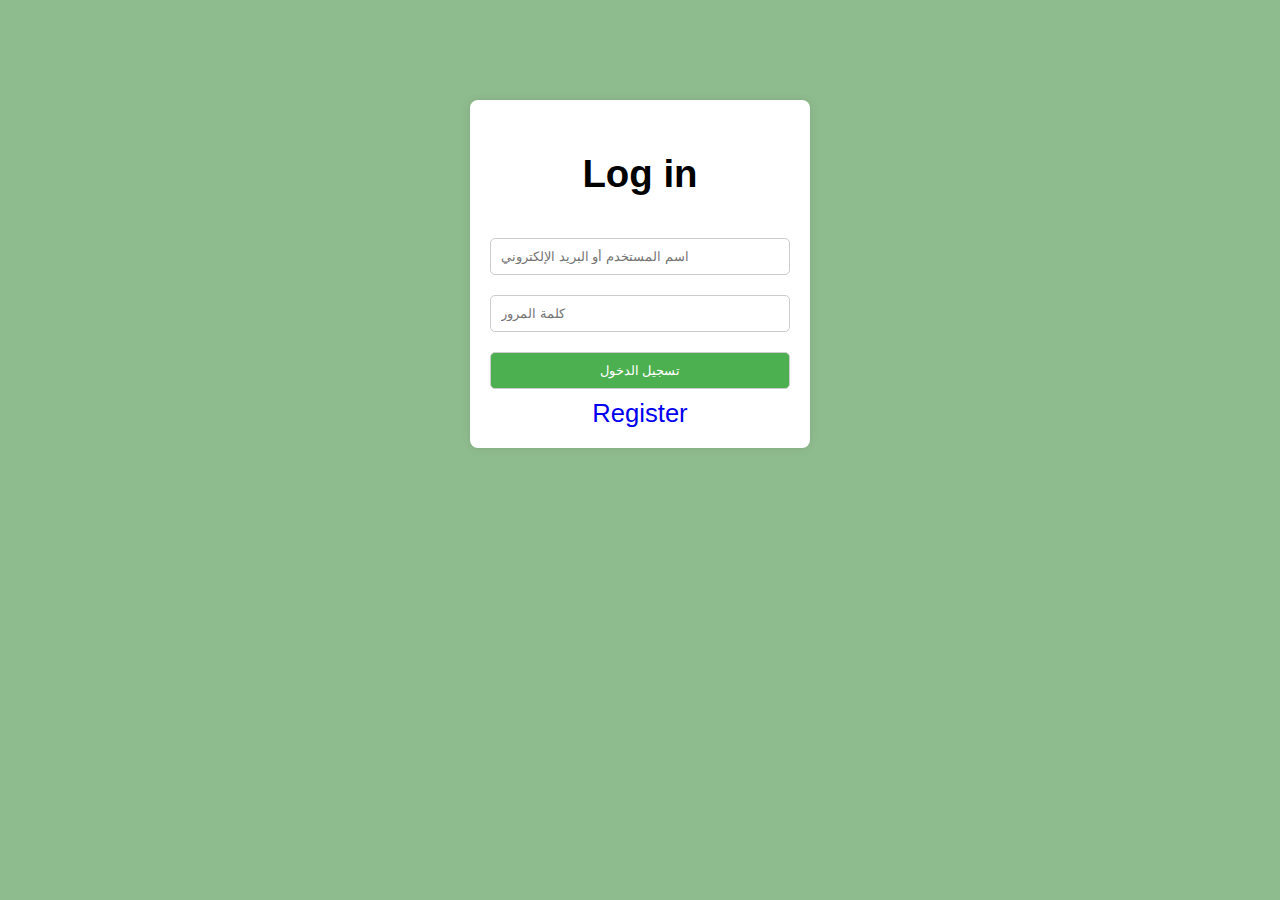
<file: index.html>
<!DOCTYPE html>
<html lang="en">
<head>
<meta charset="UTF-8">
<meta name="viewport" content="width=device-width, initial-scale=1.0">
<title>تسجيل الدخول</title>
<style>
    body {
        font-family: Arial, sans-serif;
        background-color: #00008B;
        margin-top:20px;
        font-family: 'Trebuchet MS', 'Lucida Sans Unicode', 'Lucida Grande', 'Lucida Sans', Arial, sans-serif;
        text-decoration:none;
        font-size:1.6em;
        font-weight:400;
        background:#8FBC8F;
       
    }
    .container {
        width:300px;
        margin: 100px auto;
        padding: 20px;
        background-color: #fff;
        border-radius: 8px;
        box-shadow: 0 0 10px rgba(0, 0, 0, 0.1);
        text-align:center;


    }
    h2 {
        text-align: center;
    }
    input[type="text"], input[type="password"], input[type="submit"] {
        width: 100%;
        padding: 10px;
        margin: 10px 0;
        border: 1px solid #ccc;
        border-radius: 5px;
        box-sizing: border-box;
    }
    input[type="submit"] {
        background-color: #4caf50;
        color: #fff;
        cursor: pointer;
    }
    input[type="submit"]:hover {
        background-color: #45a049;
    }
.login {
   text-decoration:none;
   margin-top:10px;
}
</style>
</head>
<body>
<div class="container">
    <h2>Log in</h2>
    <form id="loginForm">
        <input type="text" id="usernameOrEmail" placeholder="اسم المستخدم أو البريد الإلكتروني" required>
        <input type="password" id="password" placeholder="كلمة المرور" required>
        <input type="submit" value="تسجيل الدخول">
    </form>
<a class="login" href ="Register.html">Register</a>
</div>
<script>
    document.getElementById("loginForm").addEventListener("submit", function(event) {
        event.preventDefault();
        var usernameOrEmail = document.getElementById("usernameOrEmail").value;
        var password = document.getElementById("password").value;
        var users = JSON.parse(localStorage.getItem("users")) || [];
        var loggedInUser = users.find(function(user) {
            return (user.username === usernameOrEmail || user.email === usernameOrEmail) && user.password === password;
        });
        if (loggedInUser) {
           window.location.href = "Home.html";
        } else {
            alert("اسم المستخدم أو البريد الإلكتروني أو كلمة المرور غير صحيحة!");
        }
    });
</script>
</body>
</html>
</file>
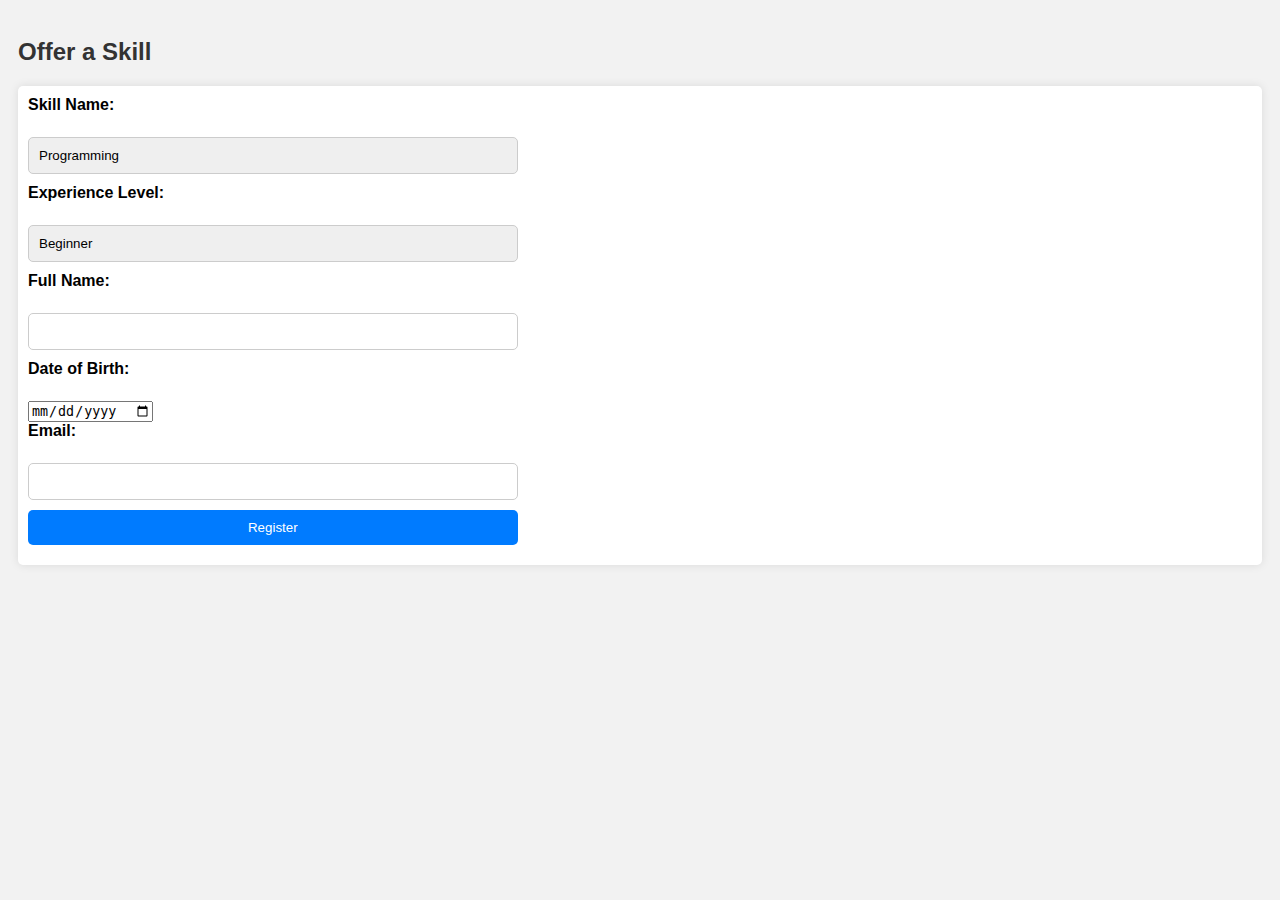
<file: Formulaire d'inscription 02.html>
<!DOCTYPE html>
<html lang="en">
<head>
    <meta charset="UTF-8">
    <meta name="viewport" content="width=device-width, initial-scale=1.0">
    <title>Registration Form</title>
    <style>
        body {
            font-family: Arial, sans-serif;
            background-color: #f2f2f2;
            padding: 10px;
        }

        h2 {
            color: #333;
            margin-bottom: 20px;
        }

        form {
            background-color: #fff;
            padding: 10px;
            border-radius: 5px;
            box-shadow: 0px 0px 10px rgba(0, 0, 0, 0.1);
        }

        label {
            display: block;
            margin-bottom: 5px;
            font-weight: bold;
        }

        input[type="text"],
        input[type="email"],
        button {
            width: 40%;
            padding: 10px;
            margin-bottom: 10px;
            border: 1px solid #ccc;
            border-radius: 5px;
            box-sizing: border-box;
        }

        select {
            width: 40%;
            padding: 10px;
            margin-bottom: 10px;
            border: 1px solid #ccc;
            border-radius: 5px;
            box-sizing: border-box;
            appearance: none;
        }

        button {
            width: 40%;
            padding: 10px;
            background-color: #007bff;
            color: #fff;
            border: none;
            border-radius: 5px;
            cursor: pointer;
            transition: background-color 0.3s;
        }

        input[type="submit"]:hover {
            background-color: #0056b3;
        }
    </style>
</head>
<body>
    <!-- Registration form for learning a skill -->
    <h2>Offer a Skill</h2>
    <form action="#" method="post">
        <label for="offer_skill_name">Skill Name:</label><br>
        <select id="offer_skill_name" name="offer_skill_name">
            <option value="Programming">Programming</option>
            <option value="Culinary Arts">Culinary Arts</option>
            <option value="Sewing">Sewing</option>
            <option value="Graphic Design">Graphic Design</option>
            <option value="Fine Arts Drawing">Fine Arts Drawing</option>
        </select><br>
        <label for="experience_level">Experience Level:</label><br>
        <select id="experience_level" name="experience_level">
            <option value="beginner">Beginner</option>
            <option value="intermediate">Intermediate</option>
            <option value="advanced">Advanced</option>
        </select><br>
        <label for="offer_name">Full Name:</label><br>
        <input type="text" id="offer_name" name="offer_name"><br>
        <label for="date_of_birth">Date of Birth:</label><br>
        <input type="date" id="date_of_birth" name="date_of_birth"><br>
        <label for="offer_email">Email:</label><br>
        <input type="email" id="offer_email" name="offer_email"><br>
        <button onclick ="registerCourse()" value="Register">Register</button>
    </form>
<script>
        function registerCourse() {
            alert("Thank you, it will come to you in the course We meet soon");
        
        }
    </script>
</body>
</html>
</file>
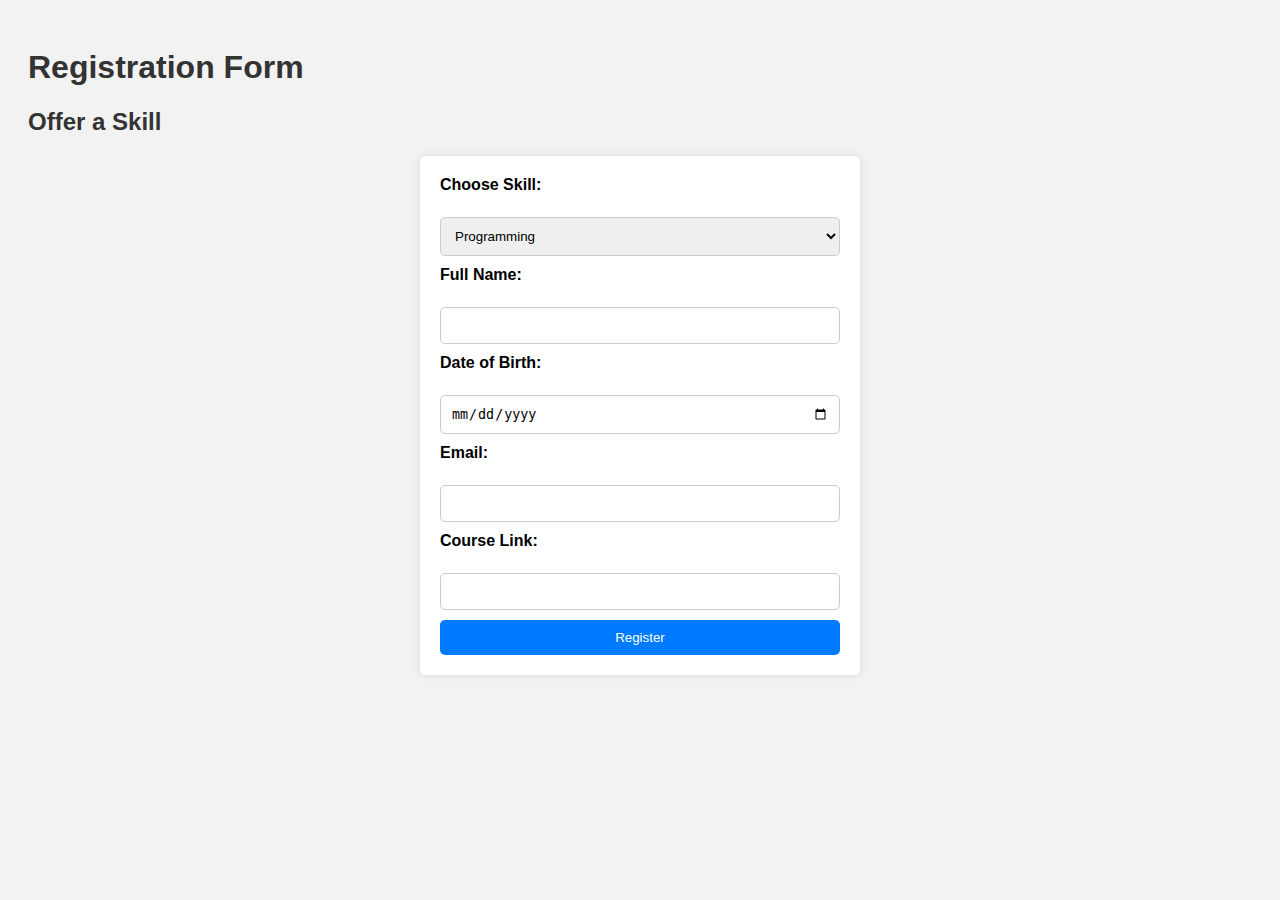
<file: Formulaire d'inscription.html>
<!DOCTYPE html>
<html lang="ar">
<head>
    <meta charset="UTF-8">
    <meta name="viewport" content="width=device-width, initial-scale=1.0">
    <title>Registration Form</title>
<link rel ="stylesheet" href ="Style_ver00.css">
</head>
<body>
    <h1>Registration Form</h1>
    
    <!-- Registration form for offering a skill -->
    <h2>Offer a Skill</h2>
    <form action="#" method="post">
        <label for="offer_skill_name">Choose Skill:</label><br>
        <select id="offer_skill_name" name="offer_skill_name">
            <option value="programming">Programming</option>
            <option value="graphics_design">Graphics Design</option>
            <option value="fine_art">Fine Art</option>
            <option value="cooking">Cooking</option>
            <option value="sewing">Sewing</option>
            <option value="carpentry">Carpentry</option>
            <option value="decorative_art">Decorative Art</option>
            <option value="photography">Photography</option>
        </select><br>

        <label for="offer_name">Full Name:</label><br>
        <input type="text" id="offer_name" name="offer_name"><br>

        <label for="date_of_birth">Date of Birth:</label><br>
        <input type="date" id="date_of_birth" name="date_of_birth"><br>

        <label for="offer_email">Email:</label><br>
        <input type="email" id="offer_email" name="offer_email"><br>

        <label for="course_link">Course Link:</label><br>
        <input type="url" id="course_link" name="course_link"><br>

        <input type="submit" value="Register">
    </form>
</body>
</html>
</file>
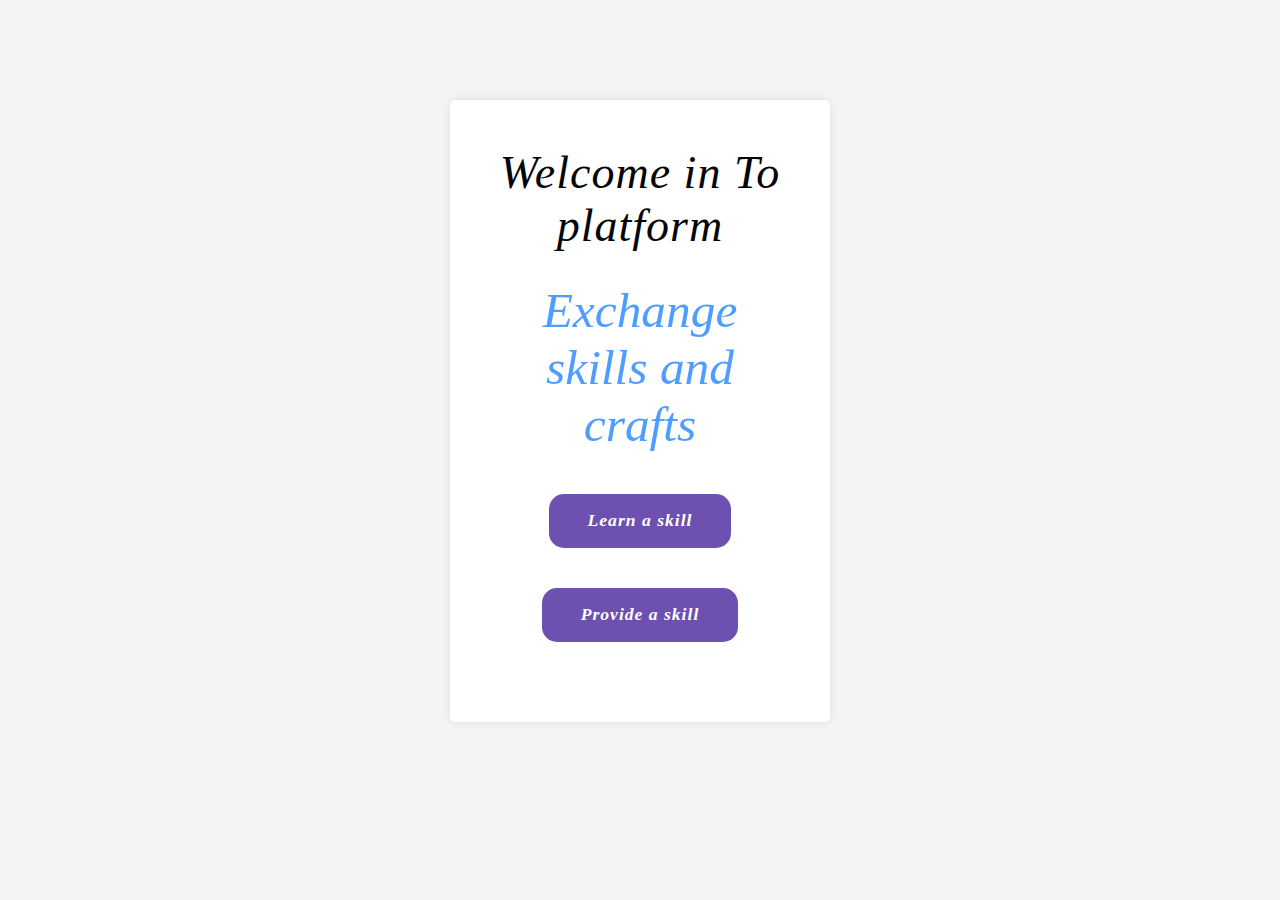
<file: Home.html>
<!DOCTYPE html>
<html lang="ar">
<head>
    <meta charset="UTF-8">
    <meta name="viewport" content="width=device-width, initial-scale=1.0">
    <title>الصفحة الرئيسية</title>
    <style>
        body {
           font-family: 'Roboto Slab', serif;
    font-weight: 800px;
    font-style: italic;
    
            background-color: #f4f4f4;
            text-align: center;
            margin-top: 100px;
        }
        .container {
            width: 300px;
            margin: 0 auto;
            background-color: #fff;
            padding: 40px;
            border-radius: 5px;
            box-shadow: 0 0 10px rgba(0, 0, 0, 0.1);
        }

        h1 {
            font-size: 2.875em;
            font-weight: 300;
            letter-spacing: 1px;
            margin-top: 6px;
            margin-bottom: 20px;
            color: #050505;
        }

        h2 {
            display: inline-block;
            margin-top: 10px;
            color: #4e9eff;
            font-size: 3.0864em;
            font-weight: 500;
        }

.btn-00 ,.btn-01{
 color: #fff;
background-color: #6d50af;
text-decoration: none;
font-size: 1.1em;
font-weight:600;
display: inline-block;
padding: 0.9375em 2.1875em;
letter-spacing: 1px;
border-radius: 15px;
margin-bottom: 40px;
transition: 0.7s ease;
        }
    </style>
</head>
<body>
<div class="container">
    <h1>Welcome in To platform</h1>
    <h2>Exchange skills and crafts</h2> 
<br>
    <div >
    <a class ="btn-00" href ="Sk.html">Learn a skill</a><br>
       
<a class ="btn-01" href ="Formulaire d'inscription.html">Provide a skill</a>
</div>
</div>
</body>
</html>
</file>
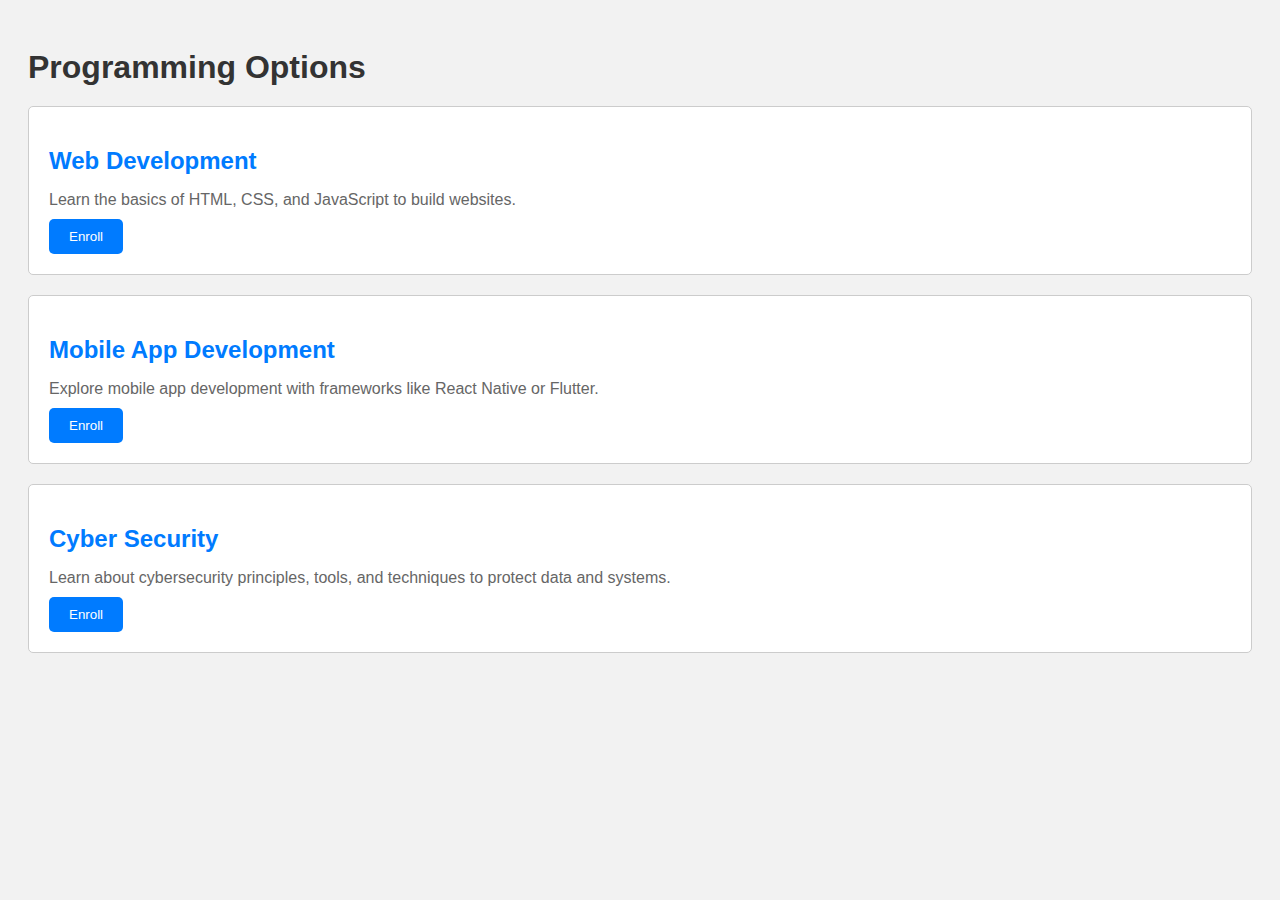
<file: programming.html>
<!DOCTYPE html>
<html lang="en">
<head>
    <meta charset="UTF-8">
    <meta name="viewport" content="width=device-width, initial-scale=1.0">
    <title>Programming Options</title>
    <style>
        body {
            font-family: Arial, sans-serif;
            background-color: #f2f2f2;
            padding: 20px;
        
        }

        h1 {
            color: #333;
            margin-bottom: 20px;
        }

        .course {
            border: 1px solid #ccc;
            border-radius: 5px;
            padding: 20px;
            margin-bottom: 20px;
            background-color: #fff;
        }

        .course h2 {
            color: #007bff;
            margin-bottom: 10px;
        }

        .course p {
            color: #666;
            margin-bottom: 10px;
        }

        .enroll-button {
            background-color: #007bff;
            color: #fff;
            padding: 10px 20px;
            border: none;
            border-radius: 5px;
            cursor: pointer;
            transition: background-color 0.3s;
        }

        .enroll-button:hover {
            background-color: #0056b3;
        }
.course a{
text-decoration:none;
}
    </style>
</head>
<body>
    <h1>Programming Options</h1>

    <div class="course">
       <a href ="Formulaire d'inscription 02.html"> <h2>Web Development</h2></a>
        <p>Learn the basics of HTML, CSS, and JavaScript to build websites.</p>
        <button class="enroll-button" onclick="registerCourse('Web Development')">Enroll</button>
    </div>

    <div class="course">
        <h2>Mobile App Development</h2>
        <p>Explore mobile app development with frameworks like React Native or Flutter.</p>
        <button class="enroll-button" onclick="registerCourse('Mobile App Development')">Enroll</button>
    </div>

    <div class="course">
        <h2>Cyber Security</h2>
        <p>Learn about cybersecurity principles, tools, and techniques to protect data and systems.</p>
        <button class="enroll-button" onclick="registerCourse('Cyber Security')">Enroll</button>
    </div>

    <script>
        function registerCourse(course) {
            alert("You have enrolled in the course: " + course);
        
        }
    </script>
</body>
</html>
</file>
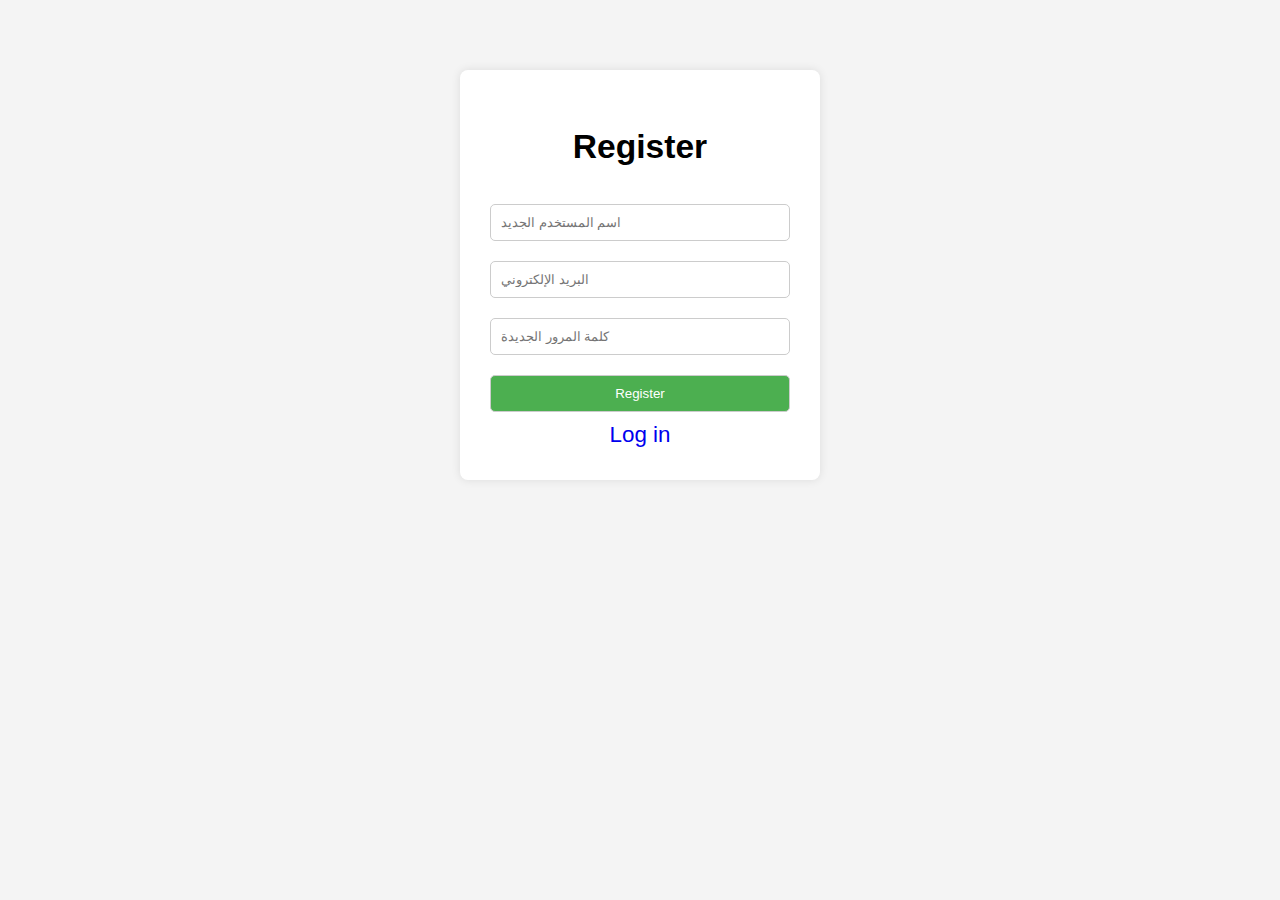
<file: Register.html>
<!DOCTYPE html>
<html lang="en">
<head>
<meta charset="UTF-8">
<meta name="viewport" content="width=device-width, initial-scale=1.0">
<title>تسجيل مستخدم جديد</title>
<style>
    body {
        font-family: Arial, sans-serif;
        background-color: #f4f4f4;
        margin-top:10px;
        font-family: 'Trebuchet MS', 'Lucida Sans Unicode', 'Lucida Grande', 'Lucida Sans', Arial, sans-serif;
        text-decoration:none;
        font-size:1.4em;
        font-weight:300;
       
    }
    .container {
        width:300px;
        height :350px;
        margin: 70px auto;
        padding: 30px;
        background-color: #fff;
        border-radius: 8px;
        box-shadow: 0 0 10px rgba(0, 0, 0, 0.1);
   text-align:center;
    }
    h2 {
        text-align: center;
    }
    input[type="text"], input[type="password"],input[type="email"] ,input[type="submit"] {
        width: 100%;
        padding: 10px;
        margin: 10px 0;
        border: 1px solid #ccc;
        border-radius: 5px;
        box-sizing: border-box;
    }
    input[type="submit"] {
        background-color: #4caf50;
        color: #fff;
        cursor: pointer;
    }
    input[type="submit"]:hover {
        background-color: #45a049;
    }
 a {
   text-decoration:none;
   margin-top:10px;
}
</style>
</head>
<body>
<div class="container">
    <h2>Register</h2>
    <form id="signupForm">
        <input type="text" id="newUsername" placeholder="اسم المستخدم الجديد" required>
        <input type="email" id="email" placeholder="البريد الإلكتروني" required>
        <input type="password" id="newPassword" placeholder="كلمة المرور الجديدة" required>
        <input type="submit" value="Register">

<a href ="index.html">Log in</a>

    </form>
</div>

<script>
    document.getElementById("signupForm").addEventListener("submit", function(event) {
        event.preventDefault();
        var newUsername = document.getElementById("newUsername").value;
        var newEmail = document.getElementById("email").value;
        var newPassword = document.getElementById("newPassword").value;
        var users = JSON.parse(localStorage.getItem("users")) || [];
        var existingUser = users.find(function(user) {
            return user.email === newEmail;
        });
        if (existingUser) {
            alert("البريد الإلكتروني موجود بالفعل!");
        } else {
            users.push({username: newUsername, email: newEmail, password: newPassword});
            localStorage.setItem("users", JSON.stringify(users));
            
           window.location.href = "index.html";
        }
    });
</script>
</body>
</html>
</file>
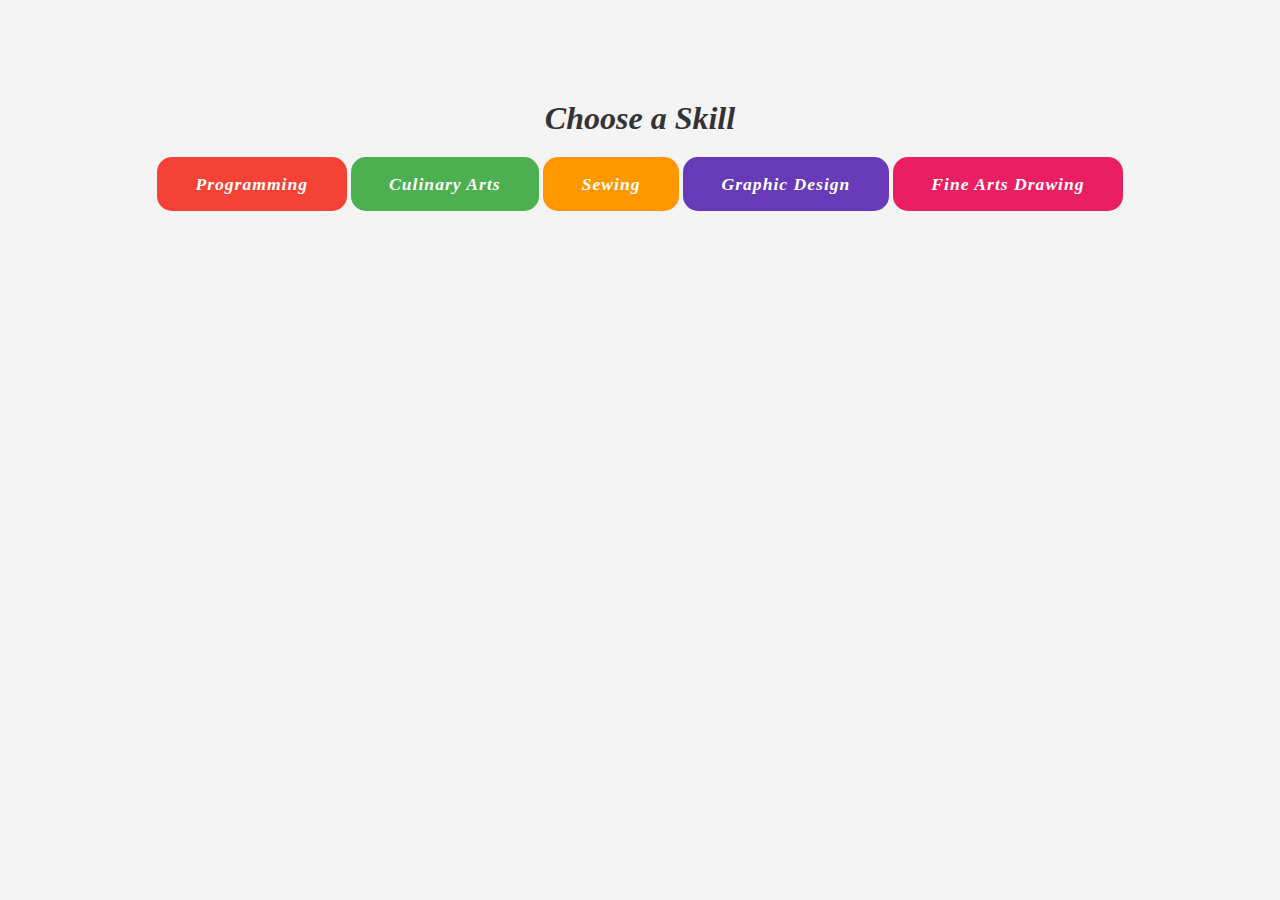
<file: Sk.html>
<!DOCTYPE html>
<html lang="en">
<head>
    <meta charset="UTF-8">
    <meta name="viewport" content="width=device-width, initial-scale=1.0">
    <title>Choose Skill</title>
    <style>
       body {
           font-family: 'Roboto Slab', serif;
    font-weight: 800px;
    font-style: italic;
    
            background-color: #f4f4f4;
            text-align: center;
            margin-top: 100px;
        }

        h1 {
            color: #333;
            margin-bottom: 20px;
        }

        .skills {
            text-align: center;
        }

        .skill-button {
       color: #fff;
background-color: #6d50af;
text-decoration: none;
font-size: 1.1em;
font-weight:600;
display: inline-block;
padding: 0.9375em 2.1875em;
letter-spacing: 1px;
border-radius: 15px;
margin-bottom: 40px;
transition: 0.7s ease;
        }

        .skill-button:hover {
            background-color: #0056b3;
        }

        .skill-button.programming {
            background-color: #f44336;
        }

        .skill-button.culinary {
            background-color: #4caf50;
        }

        .skill-button.sewing {
            background-color: #ff9800;
        }

        .skill-button.design {
            background-color: #673ab7;
        }

        .skill-button.drawing {
            background-color: #e91e63;
        }
    </style>
</head>
<body>
    <h1>Choose a Skill</h1>
    <div class="skills">
        <a class="skill-button programming" onclick="redirectToProgramming()">Programming</a>
        <a class="skill-button culinary" onclick="displayMessage('Culinary Arts')">Culinary Arts</a>
        <a class="skill-button sewing" onclick="displayMessage('Sewing')">Sewing</a>
        <a class="skill-button design" onclick="displayMessage('Graphic Design')">Graphic Design</a>
        <a class="skill-button drawing" onclick="displayMessage('Fine Arts Drawing')">Fine Arts Drawing</a>
    </div>
    <script>
        function redirectToProgramming() {
            window.location.href = "programming.html";
        }

        function displayMessage(skill) {
            alert("No content currently available for " + skill);
        }
    </script>
</body>
</html>
</file>
<file: Style_ver00.css>
body {
    font-family: Arial, sans-serif;
    background-color: #f2f2f2;
    padding: 20px;
}

h1, h2 {
    color: #333;
}

form {
    background-color: #fff;
    padding: 20px;
    border-radius: 5px;
    box-shadow: 0px 0px 10px rgba(0, 0, 0, 0.1);
}

label {
    display: block;
    margin-bottom: 5px;
    font-weight: bold;
}

input[type="text"],
input[type="email"],
input[type="url"],
select,
input[type="date"] {
    width: 100%;
    padding: 10px;
    margin-bottom: 10px;
    border: 1px solid #ccc;
    border-radius: 5px;
    box-sizing: border-box; /* Make sure padding and border are included in the element's total width and height */
}

input[type="submit"] {
    width: 100%;
    padding: 10px;
    background-color: #007bff;
    color: #fff;
    border: none;
    border-radius: 5px;
    cursor: pointer;
    transition: background-color 0.3s;
}

input[type="submit"]:hover {
    background-color: #0056b3;
}

/* Responsive design */
@media (min-width: 768px) {
    form {
        max-width: 400px;
        margin: 0 auto;
    }
}
</file>
